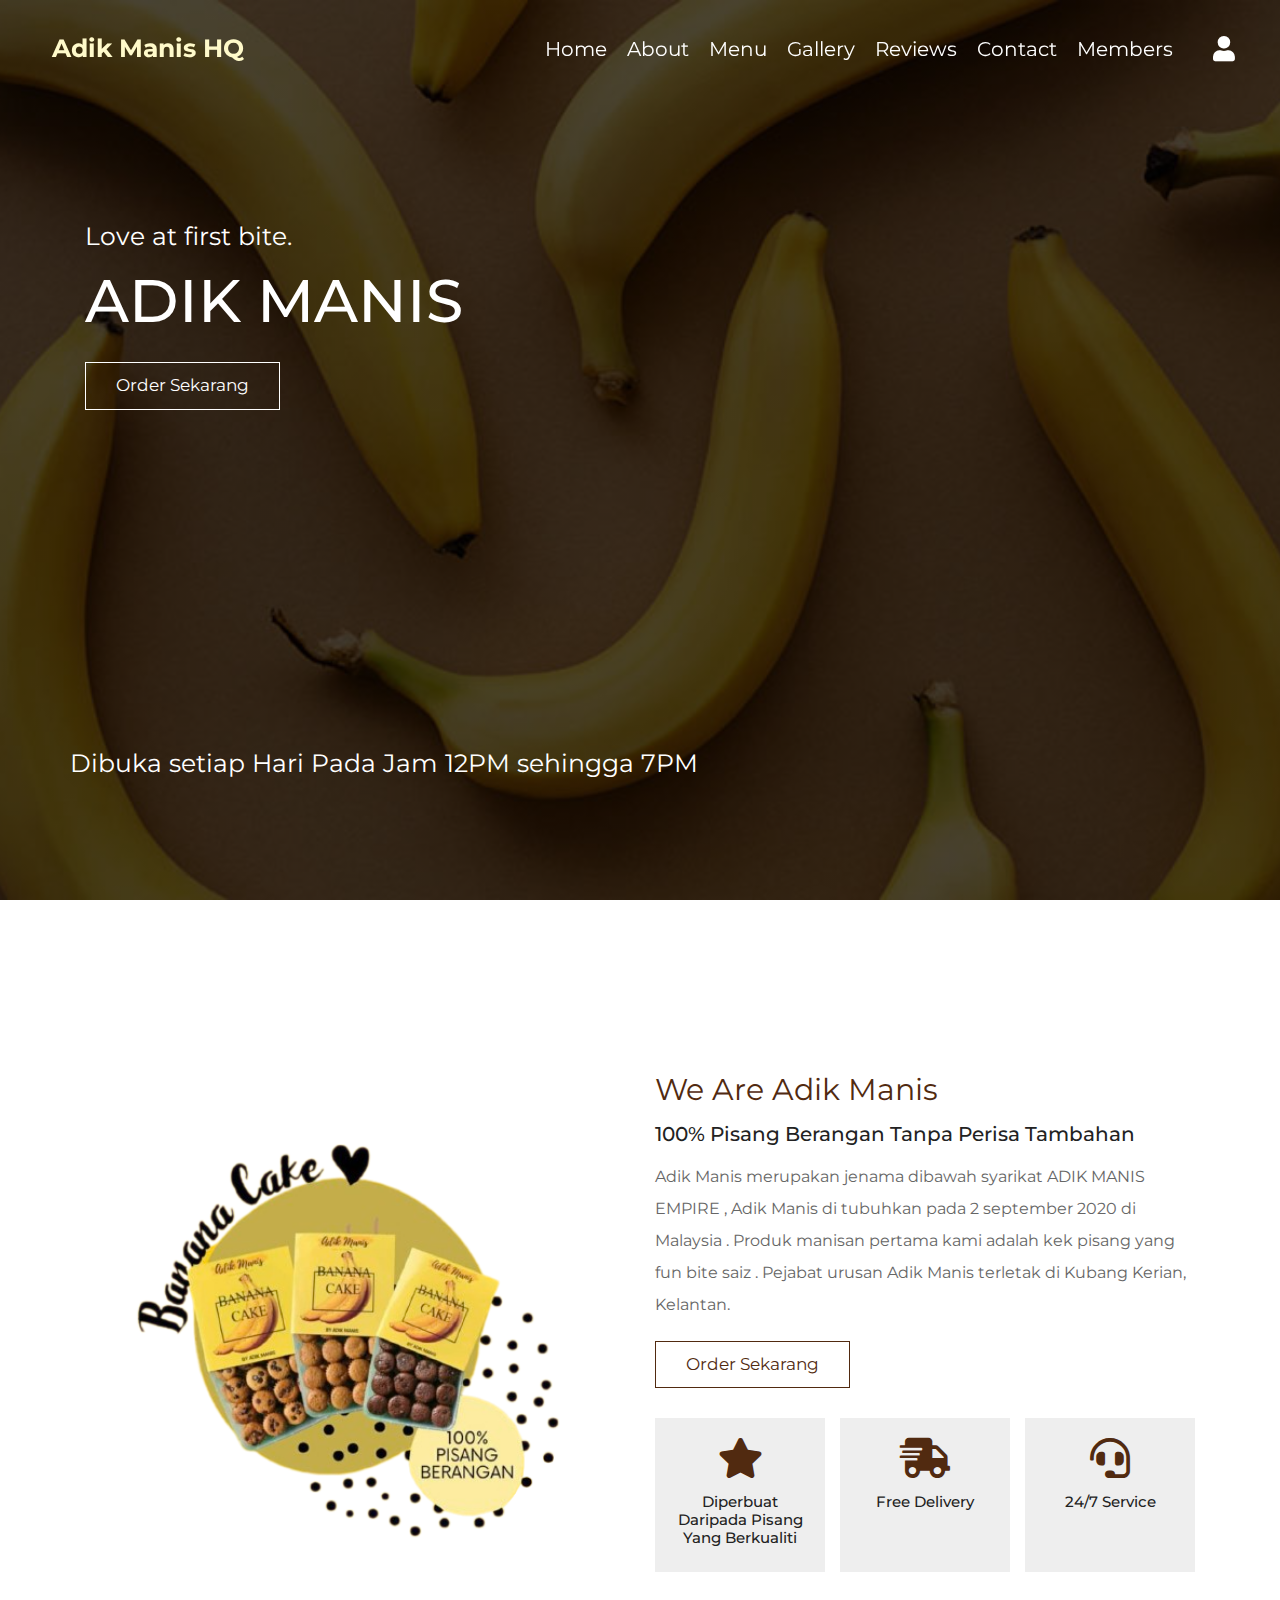
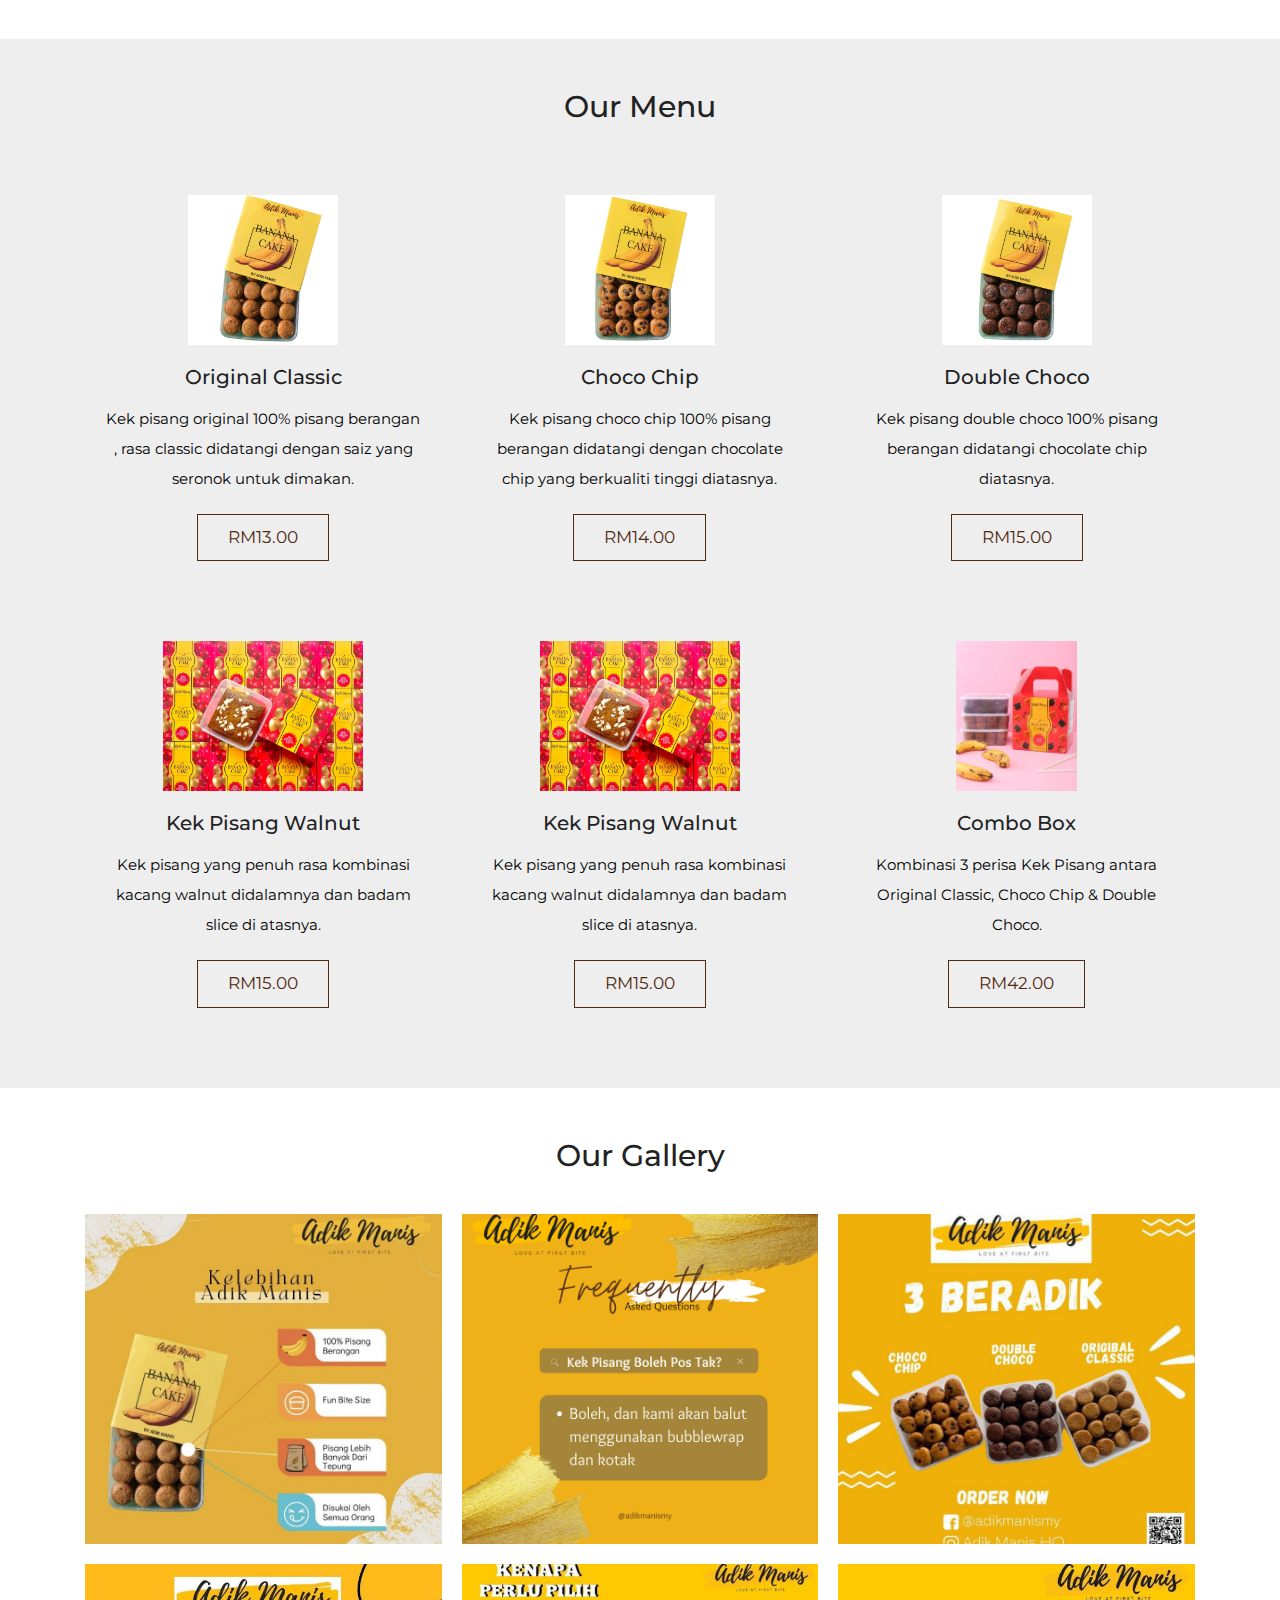
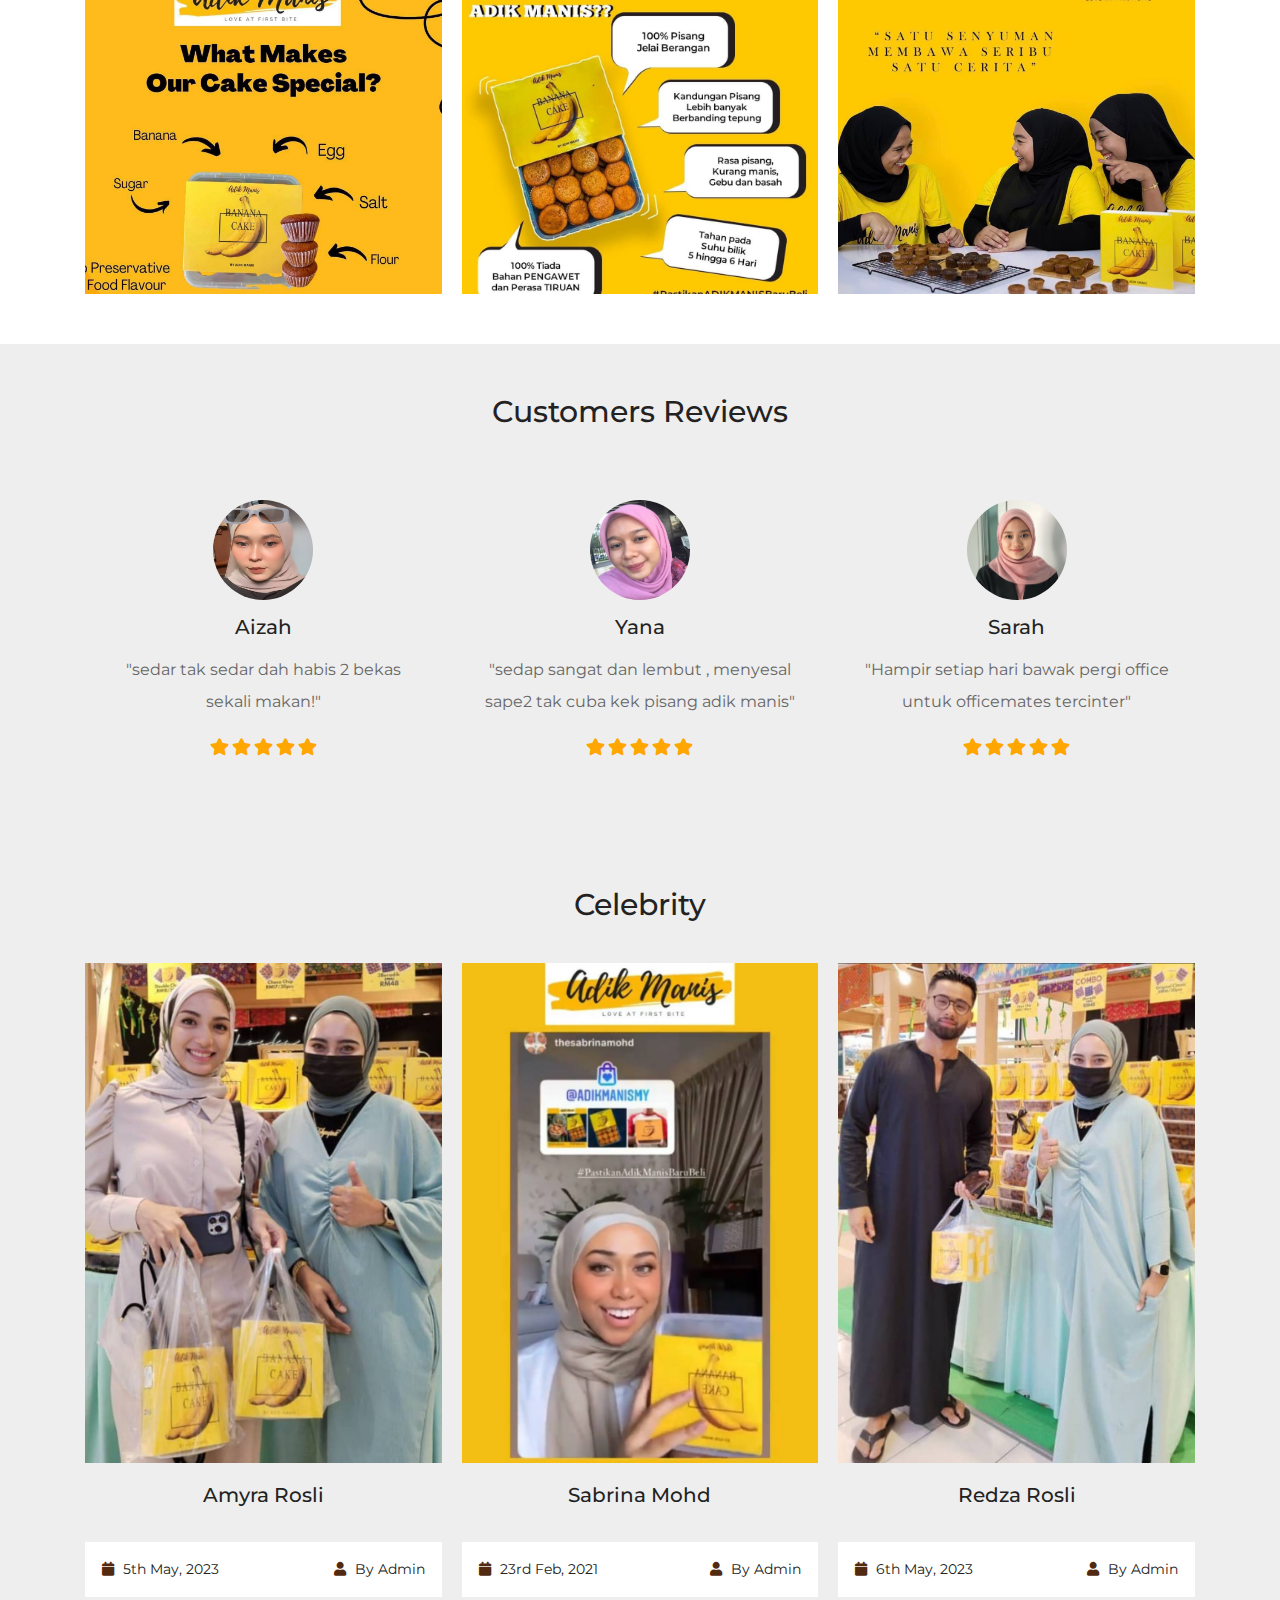
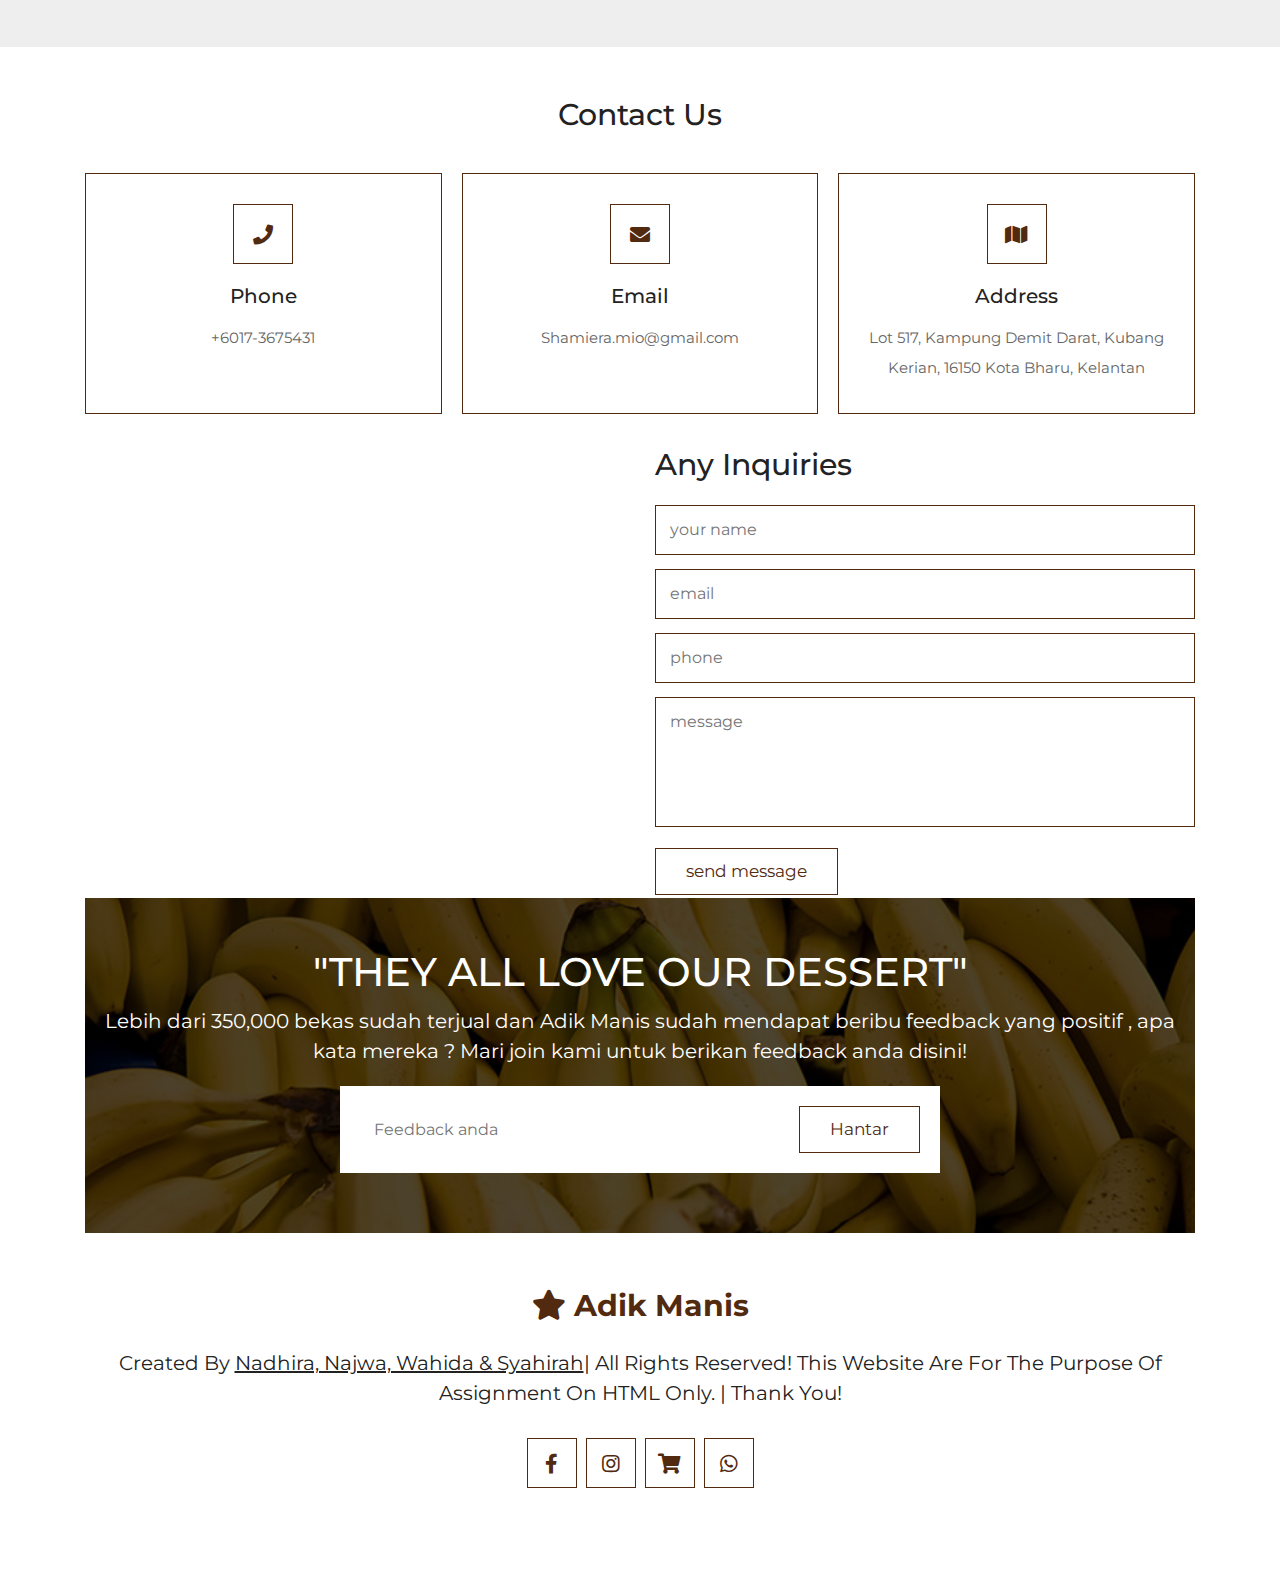
<file: index.html>
<!DOCTYPE html>
<html lang="en">
<head>
   <meta charset="UTF-8">
   <meta http-equiv="X-UA-Compatible" content="IE=edge">
   <meta name="viewport" content="width=device-width, initial-scale=1.0">
   <title>Adik Manis</title>

  
   <link rel="stylesheet" href="https://cdnjs.cloudflare.com/ajax/libs/font-awesome/5.15.4/css/all.min.css">

  
   <link rel="stylesheet" href="https://cdnjs.cloudflare.com/ajax/libs/bootstrap/4.6.1/css/bootstrap.min.css">

   
   <link rel="stylesheet" href="css/style.css">

</head>
<body>
   

<header class="header fixed-top">

   <section class="flex">

      <div class="row align-items-center">

         <a href="#" class="logo mr-auto"> <i class="fas fa-cupcake"></i> Adik Manis HQ</a>

         <nav class="nav">
            <a href="#home">Home</a>
            <a href="#about">About</a>
            <a href="#menu">Menu</a>
            <a href="#gallery">Gallery</a>
            <a href="#reviews">Reviews</a>
            <a href="#contact">Contact</a>
            <a href="members.html">Members</a> 
         </nav>

         <div class="icons">
            <div id="menu-btn" class="fas fa-bars"></div>
            <div id="login-btn" class="fas fa-user"></div>
         </div>

      </div>

   </section>

</header>



<div class="login-form">

   <form action="">
      <div id="close-login-form" class="fas fa-times"></div>
      <a href="#" class="logo mr-auto"> <i class="fas fa-mug-hot"></i> Adik Manis HQ</a>
      <h3>Pakar Kek Legend No. 1 Malaysia</h3>
      <input type="email" name="" placeholder="enter your email" id="" class="box">
      <input type="password" name="" placeholder="enter your password" id="" class="box">
      <div class="flex">
         <input type="checkbox" name="" id="remember-me">
         <label for="remember-me">remember me</label>
         <a href="#">forgot password?</a>
      </div>
      <input type="submit" value="login now" class="link-btn">
      <p class="account">don't have an account? <a href="#">create one!</a></p>
   </form>

</div>



<div class="home" id="home">

   <section class="container">

      <div class="row align-items-center text-center text-md-left min-vh-100">
         <div class="col-md-6">
            <span>Love at first bite.</span>
            <h3>ADIK MANIS</h3>
            <a href="https://api.whatsapp.com/send?phone=60173675431&text=TeamAdikManis" class="link-btn">Order Sekarang</a>
        
 
    
         </div>
         <span> Dibuka setiap Hari Pada Jam 12PM sehingga 7PM</span>
      </div>

</div>


<section class="about" id="about">

   <div class="container">

      <div class="row align-items-center">
         <div class="col-md-6">
            <img src="images/dw 2.png" class="w-100" alt="">
         </div>
         <div class="col-md-6">
            <span>We Are Adik Manis</span>
            <h3 class="title">100% pisang berangan tanpa perisa tambahan</h3>
            <p>Adik Manis merupakan jenama dibawah syarikat ADIK MANIS EMPIRE , Adik Manis di tubuhkan pada 2 september 2020 di Malaysia . Produk manisan pertama kami adalah kek pisang yang fun bite saiz . Pejabat urusan Adik Manis terletak di Kubang Kerian, Kelantan. </p>
            <a href="https://api.whatsapp.com/send?phone=60173675431&text=TeamAdikManis" class="link-btn">Order Sekarang</a>
            <div class="icons-container">
               <div class="icons">
                  <i class="fas fa-star"></i>
                  <h3>Diperbuat daripada pisang yang berkualiti</h3>
               </div>
               <div class="icons">
                  <i class="fas fa-shipping-fast"></i>
                  <h3>free delivery</h3>
               </div>
               <div class="icons">
                  <i class="fas fa-headset"></i>
                  <h3>24/7 service</h3>
               </div>
            </div>
         </div>
      </div>

   </div>

</section>



<div class="menu" id="menu">

   <section>

      
   <h1 class="heading"> our menu </h1>

   <div class="container box-container">

      <div class="box">
         <img src="images/original classic.jpeg" alt="">
         <h3>Original Classic</h3>
         <p>Kek pisang original 100% pisang berangan , rasa classic didatangi dengan saiz yang seronok untuk dimakan.</p>
         <a href="https://api.whatsapp.com/send?phone=60173675431&text=TeamAdikManis" class="link-btn">RM13.00</a>
      </div>

      <div class="box">
         <img src="images/chocochip.jpeg" alt="">
         <h3>Choco Chip</h3>
         <p>Kek pisang choco chip 100% pisang berangan didatangi dengan chocolate chip yang berkualiti tinggi diatasnya.</p>
         <a href="https://api.whatsapp.com/send?phone=60173675431&text=TeamAdikManis" class="link-btn">RM14.00</a>
      </div>

      <div class="box">
         <img src="images/double choco.jpeg" alt="">
         <h3>Double Choco</h3>
         <p>Kek pisang double choco 100% pisang berangan didatangi chocolate chip diatasnya.</p>
         <a href="https://api.whatsapp.com/send?phone=60173675431&text=TeamAdikManis" class="link-btn">RM15.00</a>
      </div>
     
      <div class="box">
         <img src="images/kek pisang walnut.jpeg" alt="">
         <h3>Kek Pisang Walnut</h3>
         <p>Kek pisang yang penuh rasa kombinasi kacang walnut didalamnya dan badam slice di atasnya.</p>
         <a href="https://api.whatsapp.com/send?phone=60173675431&text=TeamAdikManis" class="link-btn">RM15.00</a>
      </div>

      <div class="box">
         <img src="images/kek pisang walnut.jpeg" alt="">
         <h3>Kek Pisang Walnut</h3>
         <p>Kek pisang yang penuh rasa kombinasi kacang walnut didalamnya dan badam slice di atasnya.</p>
         <a href="https://api.whatsapp.com/send?phone=60173675431&text=TeamAdikManis" class="link-btn">RM15.00</a>
      </div>
  
      <div class="box">
         <img src="images/menu baru.png" alt="">
         <h3>Combo Box</h3>
         <p>Kombinasi 3 perisa Kek Pisang antara Original Classic, Choco Chip & Double Choco.</p>
         <a href="https://api.whatsapp.com/send?phone=60173675431&text=TeamAdikManis" class="link-btn">RM42.00</a>
      </div>

   </div>

   </section>

</div>



<section class="gallery" id="gallery">

   <h1 class="heading"> our gallery </h1>

   <div class="box-container container">

      <div class="box">
         <img src="images/GALLERY 1.jpg" alt="">
         <div class="content">
            <h3>Adik Manis</h3>
            <p>Jangan lepaskan peluang anda. Beli Sekarang!</p>
            <a href="https://api.whatsapp.com/send?phone=60173675431&text=TeamAdikManis" class="link-btn">Nak Order</a>
         </div>
      </div>

      <div class="box">
         <img src="images/GALLERY 2.png" alt="">
         <div class="content">
            <h3>Adik Manis</h3>
            <p>Jangan lepaskan peluang anda. Beli Sekarang!</p>
            <a href="https://api.whatsapp.com/send?phone=60173675431&text=TeamAdikManis" class="link-btn">Nak Order</a>
         </div>
      </div>

      <div class="box">
         <img src="images/GALLERY 3.jpg" alt="">
         <div class="content">
            <h3>Adik Manis</h3>
            <p>Jangan lepaskan peluang anda. Beli Sekarang!</p>
            <a href="https://api.whatsapp.com/send?phone=60173675431&text=TeamAdikManis" class="link-btn">Nak Order</a>
         </div>
      </div>

      <div class="box">
         <img src="images/GALLERY 4.jpg" alt="">
         <div class="content">
            <h3>Adik Manis</h3>
            <p>Jangan lepaskan peluang anda. Beli Sekarang!</p>
            <a href="https://api.whatsapp.com/send?phone=60173675431&text=TeamAdikManis" class="link-btn">Nak Order</a>
         </div>
      </div>

      <div class="box">
         <img src="images/GALLERY 5.jpg" alt="">
         <div class="content">
            <h3>Adik Manis</h3>
            <p>Jangan lepaskan peluang anda. Beli Sekarang!</p>
            <a href="https://api.whatsapp.com/send?phone=60173675431&text=TeamAdikManis" class="link-btn">Nak Order</a>
         </div>
      </div>

      <div class="box">
         <img src="images/GALLERY 6.jpg" alt="">
         <div class="content">
            <h3>Adik Manis</h3>
            <p>Jangan lepaskan peluang anda. Beli Sekarang!</p>
            <a href="https://api.whatsapp.com/send?phone=60173675431&text=TeamAdikManis" class="link-btn">Nak Order</a>
         </div>
      </div>

   </div>

</section>



<div class="reviews" id="reviews">

   <section>

   <h1 class="heading">customers reviews</h1>

   <div class="box-container container">

      <div class="box">
         <img src="images/wawa.jpg" alt="">
         <h3>Aizah</h3>
         <p>"sedar tak sedar dah habis 2 bekas sekali makan!"</p>
         <div class="stars">
            <i class="fas fa-star"></i>
            <i class="fas fa-star"></i>
            <i class="fas fa-star"></i>
            <i class="fas fa-star"></i>
            <i class="fas fa-star"></i>
         </div>
      </div>

      <div class="box">
         <img src="images/sya.jpg" alt="">
         <h3>Yana</h3>
         <p>"sedap sangat dan lembut , menyesal sape2 tak cuba kek pisang adik manis"</p>
         <div class="stars">
            <i class="fas fa-star"></i>
            <i class="fas fa-star"></i>
            <i class="fas fa-star"></i>
            <i class="fas fa-star"></i>
            <i class="fas fa-star"></i>
         </div>
      </div>

      <div class="box">
         <img src="images/wahida.jpg" alt="">
         <h3>Sarah</h3>
         <p>"Hampir setiap hari bawak pergi office untuk officemates tercinter"</p>
         <div class="stars">
            <i class="fas fa-star"></i>
            <i class="fas fa-star"></i>
            <i class="fas fa-star"></i>
            <i class="fas fa-star"></i>
            <i class="fas fa-star"></i>
         </div>

   </div>

   </section>

   </div>

</section>

<div class="blogs" id="blogs">

   <section>

   <h1 class="heading">Celebrity</h1>

   <div class="box-container container">

      <div class="box">
         <div class="image">
            <img src="images/amira rusli.jpg" alt="">
         </div>
         <div class="content">
            <h3>Amyra Rosli</h3>
         
       
         </div>
         <div class="icons">
            <span> <i class="fas fa-calendar"></i> 5th May, 2023 </span>
            <span> <i class="fas fa-user"></i> by admin </span>
         </div>
      </div>

      <div class="box">
         <div class="image">
            <img src="images/sabrina.jpg" alt="">
         </div>
         <div class="content">
            <h3>Sabrina Mohd</h3>
          
         </div>
         <div class="icons">
            <span> <i class="fas fa-calendar"></i> 23rd Feb, 2021 </span>
            <span> <i class="fas fa-user"></i> by admin </span>
         </div>
      </div>

      <div class="box">
         <div class="image">
            <img src="images/rezza.jpg" alt="">
         </div>
         <div class="content">
            <h3>Redza Rosli</h3>
         
         
         </div>
         <div class="icons">
            <span> <i class="fas fa-calendar"></i> 6th May, 2023 </span>
            <span> <i class="fas fa-user"></i> by admin </span>
         </div>
      </div>

   </div>

   </section>

</div>
</div>


<section class="contact" id="contact">

   <h1 class="heading"> contact us  </h1>

   <div class="container">

      <div class="contact-info-container">

         <div class="box">
            <i class="fas fa-phone"></i>
            <h3>phone</h3>
            <p>+6017-3675431</p>
           
         </div>
   
         <div class="box">
            <i class="fas fa-envelope"></i>
            <h3>email</h3>
            <p>Shamiera.mio@gmail.com</p>
            
         </div>
   
         <div class="box">
            <i class="fas fa-map"></i>
            <h3>address</h3>
            <p>Lot 517, Kampung Demit Darat, Kubang Kerian, 16150 Kota Bharu, Kelantan</p>
         </div>
   
      </div>

      <div class="row align-items-center">

         <div class="col-md-6 mb-5 mb-md-0 ">
            <iframe class="map w-100" src="https://www.google.com/maps/embed?pb=!1m18!1m12!1m3!1d3967.21436740906!2d102.27809557418017!3d6.1018077279217415!2m3!1f0!2f0!3f0!3m2!1i1024!2i768!4f13.1!3m3!1m2!1s0x31b6bbb8f7240fe9%3A0xf1e05d7c5072e066!2sAdik%20Manis%20HQ!5e0!3m2!1sen!2smy!4v1689923845922!5m2!1sen!2smy" width="600" height="450" style="border:0;" allowfullscreen="" loading="lazy"></iframe>
         </div>

         <form action="" class="col-md-6">
            <h3>Any Inquiries</h3>
            <input type="text" placeholder="your name" class="box">
            <input type="email" placeholder="email" class="box">
            <input type="number" placeholder="phone" class="box">
            <textarea name="" placeholder="message" class="box" id="" cols="30" rows="10"></textarea>
            <input type="submit" value="send message" class="link-btn">
         </form>

      </div>

<div class="newsletter">
  <section class="container">
      <h3>"They All Love Our Dessert"</h3>
      <p>Lebih dari 350,000 bekas sudah terjual dan Adik Manis sudah mendapat beribu feedback yang positif , apa kata mereka ? Mari join kami untuk berikan feedback anda disini! </p>
      <form action="">
         <input type="feedback" name="" placeholder="Feedback anda" id="" class="email">
         <input type="submit" value="Hantar" class="link-btn">
      </form>
  </section>
</div>


<section class="footer container">

   <a href="#" class="logo"> <i class="fas fa-star"></i> Adik Manis </a>

   <p class="credit"> created by <span>Nadhira, Najwa, Wahida & Syahirah</span>| All Rights Reserved! This Website Are For The Purpose Of Assignment On HTML Only. | Thank You! </p>

   <div class="share">
      <a href="https://www.facebook.com/adikmanismy?mibextid=ZbWKwL" class="fab fa-facebook-f"></a>
      <a href="https://instagram.com/adikmanismy?igshid=MzRlODBiNWFlZA==" class="fab fa-instagram"></a>
      <a href="https://shopee.com.my/adikmanishq?entryPoint=ShopByPDP" class="fas fa-shopping-cart"></a>
      <a href="https://api.whatsapp.com/send?phone=60173675431&text=TeamAdikManis" class="fab fa-whatsapp"></a>

   </div>
   
</section>


</div>









<script src="js/script.js"></script>

</body>
</html>
</file>
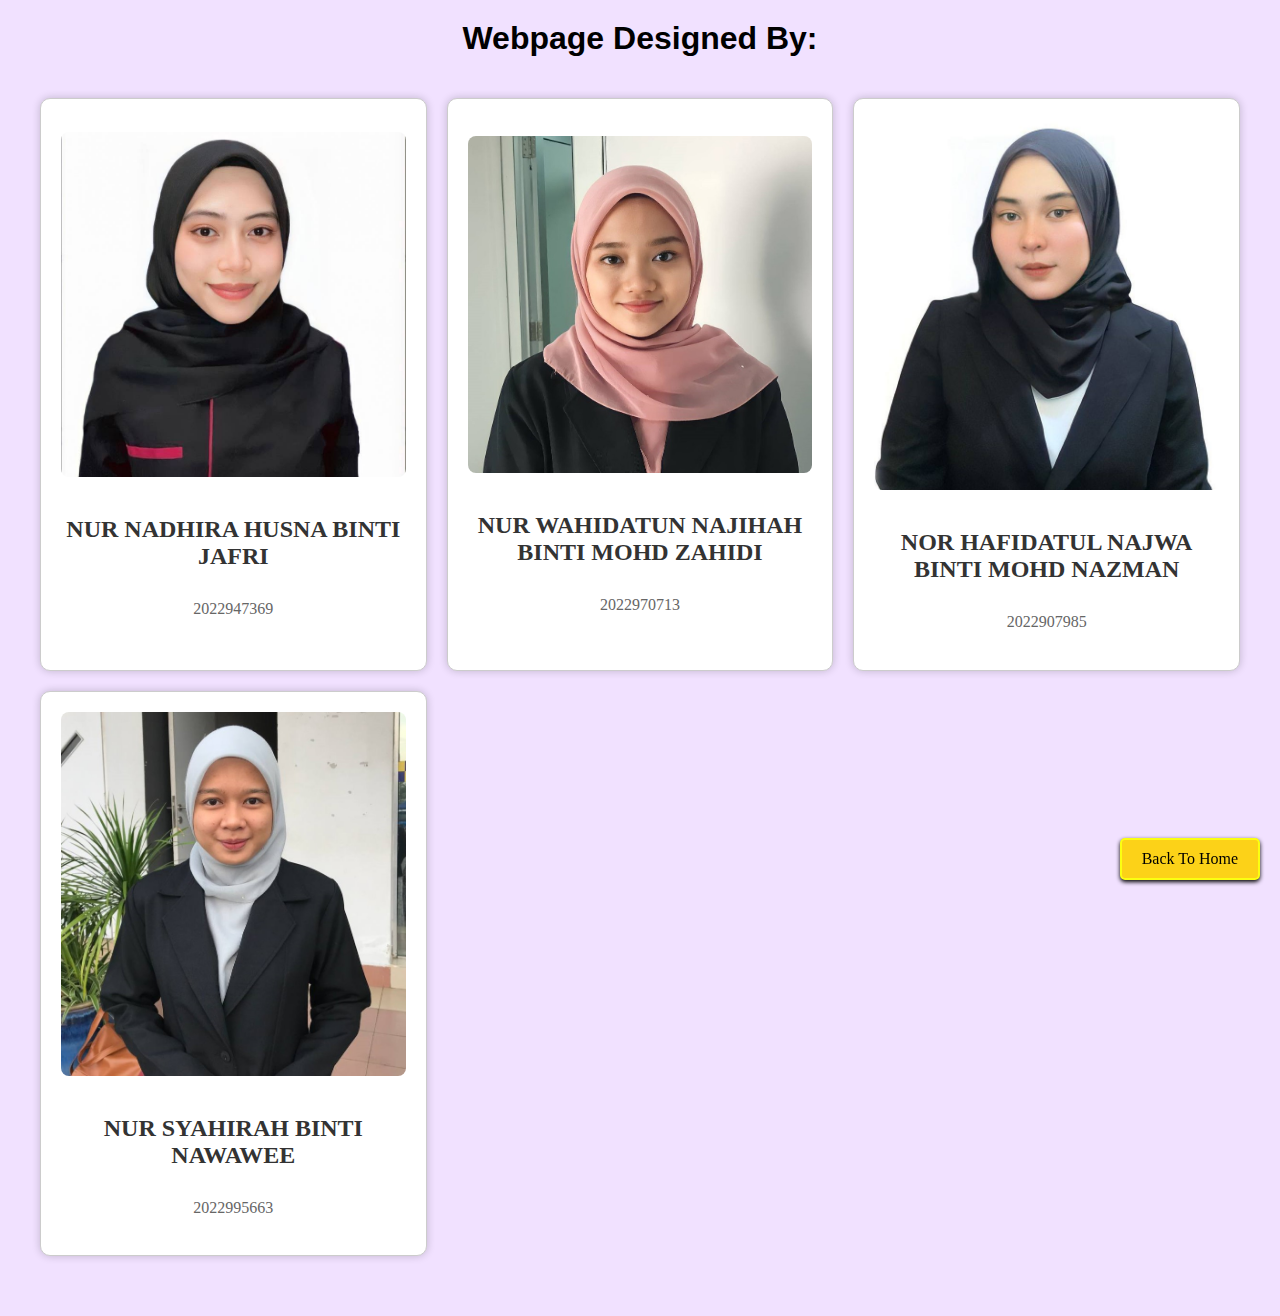
<file: members.html>
<!DOCTYPE html>
<html lang="en">
<head>
   <meta charset="UTF-8">
   <meta name="viewport" content="width=device-width, initial-scale=1.0">
   <title>Webpage Designed By: </title>
   <style>
  
      .heading {
         text-align: center;
         font-family: Arial, sans-serif;
         color: #000000;
         margin-top: 20px;
      }


      body {
         background-color: #f1e1ff; 
         margin: 0;
         padding-bottom: 40px;
      }

      /* Create a grid layout for the boxes */
      .container {
         display: grid;
         grid-template-columns: repeat(auto-fit, minmax(300px, 1fr));
         gap: 20px;
         justify-items: center;
         max-width: 1200px;
         margin: 0 auto;
         padding: 20px;
      }

      /* Add styles for the boxes */
      .box {
         border: 1px solid #ccc;
         border-radius: 10px;
         padding: 20px;
         text-align: center;
         box-shadow: 0 0 8px rgba(0, 0, 0, 0.2);
         background-color: #fff;
         display: flex;
         flex-direction: column;
         justify-content: center;
         align-items: center;
      }

      .box img {
         max-width: 100%;
         border-radius: 8px;
         margin-bottom: 15px;
      }

      .box h3 {
         font-size: 24px;
         margin-bottom: 10px;
         color: #333;
      }

      .box p {
         font-size: 16px;
         color: #666;
         line-height: 1.6;
         margin-bottom: 15px;
      }

      .link-btn {
         display: inline-block;
         padding: 10px 20px;
         text-decoration: none;
         background-color: #4CAF50;
         color: #fff;
         border-radius: 5px;
         font-size: 18px;
         transition: background-color 0.3s;
      }

      .link-btn:hover {
         background-color: #45a049;
      }

      /* Styling for the Back to Home button */
      .back-to-home {
         position: fixed;
         bottom: 20px;
         right: 20px;
         padding: 10px 20px;
         text-decoration: none;
         background-color: #fcd218;
         color: #000000;
         border: 2px solid rgb(251, 255, 17);
         border-radius: 5px;
         font-size: 16px;
         cursor: pointer;
         box-shadow: 0 2px 4px rgb(0, 0, 0);
      }
   </style>
</head>
<body>
   <h1 class="heading">Webpage Designed By:</h1>
   <div class="container">
      <div class="box">
         <img src="images/HUSNA.jpg" alt="Member 1">
         <h3>NUR NADHIRA HUSNA BINTI JAFRI</h3>
         <p>2022947369</p>
        
      </div>
      <div class="box">
         <img src="images/wahida.jpg" alt="Member 2">
         <h3>NUR WAHIDATUN NAJIHAH BINTI MOHD ZAHIDI</h3>
         <p>2022970713</p>
  
      </div>
      <div class="box">
         <img src="images/wawa members.jpg" alt="Member 3">
         <h3>NOR HAFIDATUL NAJWA BINTI MOHD NAZMAN </h3>
         <p>2022907985</p>

      </div>
      <div class="box">
         <img src="images/syaaaaaa.jpg" alt="Member 4">
         <h3>NUR SYAHIRAH BINTI NAWAWEE</h3>
         <p>2022995663</p>
   
      </div>
   </div>
   <a href="index.html" class="back-to-home">Back To Home</a>
</body>
</html>
</file>
<file: css/style.css>
@import url("https://fonts.googleapis.com/css2?family=Montserrat:wght@100;200;300;400;500;600&display=swap");
* {
  font-family: 'Montserrat', sans-serif;
  margin: 0;
  padding: 0;
  -webkit-box-sizing: border-box;
          box-sizing: border-box;
  outline: none;
  border: none;
  text-decoration: none !important;
  -webkit-transition: all .2s linear;
  transition: all .2s linear;
}

html {
  font-size: 62.5%;
  overflow-x: hidden;
  scroll-behavior: smooth;
  scroll-padding-top: 6rem;
}

html::-webkit-scrollbar {
  width: 1rem;
}

html::-webkit-scrollbar-track {
  background: transparent;
}

html::-webkit-scrollbar-thumb {
  background: #e2ce1c;
}

@-webkit-keyframes fadeIn {
  0% {
    -webkit-transform: translateY(-2rem);
            transform: translateY(-2rem);
    opacity: 0;
  }
}

@keyframes fadeIn {
  0% {
    -webkit-transform: translateY(-2rem);
            transform: translateY(-2rem);
    opacity: 0;
  }
}

section {
  padding: 5rem 2rem;
  margin: 0 auto;
  max-width: 1200px;
}

.link-btn {
  margin-top: 1rem;
  padding: 1rem 3rem;
  display: inline-block;
  border: 0.1rem solid #512a10;
  color: #512a10;
  background: none;
  cursor: pointer;
  font-size: 1.7rem;
}

.link-btn:hover {
  background: #cf9e15;
  color: #fff;
}

.heading {
  text-align: center;
  margin-bottom: 4rem;
  font-size: 3rem;
  text-transform: capitalize;
  color: #222;
}

.header {
  z-index: 1000;
}

.header.active {
  background: #f0a911;
}

.header .flex{
  padding:3rem 2rem;
}

.header.active .flex{
  padding: 2rem;
}

.header .flex .logo {
  font-size: 2.5rem;
  color: #fffaca;
  font-weight: bolder;
}

.header .flex .nav a {
  font-size: 2rem;
  margin-right: 2rem;
  color: #ffffff;
}

.header .flex .nav a:hover {
  text-decoration: underline !important;
  text-underline-offset: .5rem;
}

.header .flex .icons div {
  font-size: 2.5rem;
  color: #fff;
  margin-left: 2rem;
  cursor: pointer;
}

.header .flex #menu-btn {
  display: none;
}

.login-form {
  position: fixed;
  top: 0;
  left: 0;
  z-index: 1100;
  height: 100%;
  width: 100%;
  background: rgba(0, 0, 0, 0.8);
  display: none;
  -webkit-box-align: center;
      -ms-flex-align: center;
          align-items: center;
  -webkit-box-pack: center;
      -ms-flex-pack: center;
          justify-content: center;
  padding: 2rem;
}

.login-form.active {
  display: -webkit-box;
  display: -ms-flexbox;
  display: flex;
}

.login-form form {
  width: 50rem;
  padding: 4rem;
  background: #ffffff;
  text-align: center;
  position: relative;
  -webkit-animation: fadeIn .2s linear;
          animation: fadeIn .2s linear;
}

.login-form form #close-login-form {
  position: absolute;
  top: -4rem;
  right: 0;
  font-size: 3rem;
  cursor: pointer;
  color: #fff;
}

.login-form form #close-login-form:hover {
  -webkit-transform: rotate(90deg);
          transform: rotate(90deg);
}

.login-form form .logo {
  font-size: 2.5rem;
  color: #b38300;
  font-weight: bolder;
}

.login-form form h3 {
  padding: 1rem 0;
  font-size: 2rem;
  text-transform: capitalize;
  color: #222;
  margin-top: 1rem;
}

.login-form form .box {
  width: 100%;
  padding: 1.2rem 1.4rem;
  border: 0.1rem solid #b38300;
  font-size: 1.6rem;
  margin: 1rem 0;
}

.login-form form .flex {
  display: -webkit-box;
  display: -ms-flexbox;
  display: flex;
  -webkit-box-align: center;
      -ms-flex-align: center;
          align-items: center;
  gap: .5rem;
  margin: 1rem 0;
}

.login-form form .flex label {
  font-size: 1.5rem;
  line-height: 2;
  color: #666;
  margin-bottom: 0;
  cursor: pointer;
}

.login-form form .flex a {
  font-size: 1.5rem;
  color: #b38300;
  margin-left: auto;
}

.login-form form .flex a:hover {
  text-decoration: underline !important;
}

.login-form form .link-btn {
  width: 100%;
  margin-bottom: 2rem;
}

.login-form form .account {
  padding: 1.5rem .5rem;
  background: #eee;
  font-size: 1.5rem;
  line-height: 2;
  color: #666;
  margin-bottom: 0;
}

.login-form form .account a {
  color:  #b38300;
}

.login-form form .account a:hover {
  text-decoration: underline !important;
}

.home {
  background: -webkit-gradient(linear, left top, left bottom, from(rgba(0, 0, 0, 0.7)), to(rgba(0, 0, 0, 0.7))), url(../images/home-bg.jpg) no-repeat;
  background: linear-gradient(rgba(0, 0, 0, 0.7), rgba(0, 0, 0, 0.7)), url(../images/header.jpg) no-repeat;
  background-size: cover;
  background-position: center;
  background-attachment: fixed;
}

.home span {
  font-size: 2.5rem;
  color: #fff;
}

.home h3 {
  padding: 1rem 0;
  font-size: 6rem;
  color: #fff;
}

.home .link-btn {
  color: #fff;
  border-color: #fff;
}

.about span {
  font-size: 3rem;
  color: #512a10;
}

.about .title {
  padding-top: 1rem;
  font-size: 2rem;
  text-transform: capitalize;
  color: #222;
}

.about p {
  padding: 1rem 0;
  font-size: 1.6rem;
  line-height: 2;
  color: #666;
  margin-bottom: 0;
}

.about .icons-container {
  display: -webkit-box;
  display: -ms-flexbox;
  display: flex;
  -ms-flex-wrap: wrap;
      flex-wrap: wrap;
  margin-top: 3rem;
  gap: 1.5rem;
}

.about .icons-container .icons {
  padding: 2rem;
  background: #eee;
  text-align: center;
  -webkit-box-flex: 1;
      -ms-flex: 1 1 14rem;
          flex: 1 1 14rem;
}

.about .icons-container .icons i {
  font-size: 4rem;
  margin-bottom: 1.5rem;
  color: #512a10;
}

.about .icons-container .icons h3 {
  font-size: 1.5rem;
  text-transform: capitalize;
  color: #222;
}

.menu {
  background: #eee;
}

.menu .box-container {
  display: -ms-grid;
  display: grid;
  -ms-grid-columns: (minmax(30rem, 1fr))[auto-fit];
      grid-template-columns: repeat(auto-fit, minmax(30rem, 1fr));
  gap: 2rem;
}

.menu .box-container .box {
  text-align: center;
  padding: 3rem 2rem;
  border-radius: .5rem;
}

.menu .box-container .box:hover {
  background: #fff;
  -webkit-box-shadow: 0 0.5rem 1rem rgba(0, 0, 0, 0.1);
          box-shadow: 0 0.5rem 1rem rgba(0, 0, 0, 0.1);
  -webkit-transform: translateY(-1rem);
          transform: translateY(-1rem);
}

.menu .box-container .box img {
  height: 15rem;
  margin-bottom: 2rem;
}

.menu .box-container .box h3 {
  font-size: 2rem;
  text-transform: capitalize;
  color: #222;
}

.menu .box-container .box p {
  padding: 1rem 0;
  font-size: 1.5rem;
  line-height: 2;
  color: #000000;
  margin-bottom: 0;
}

.gallery .box-container {
  display: -ms-grid;
  display: grid;
  -ms-grid-columns: (minmax(60rem, 1fr))[auto-fit];
      grid-template-columns: repeat(auto-fit, minmax(30rem, 1fr));
  gap: 2rem;
}

.gallery .box-container .box {
  overflow: hidden;
  position: relative;
  height: 33rem;
}

.gallery .box-container .box:hover {
  -webkit-box-shadow: 0 0.5rem 1rem rgb(0, 0, 0);
          box-shadow: 0 0.5rem 1rem rgb(0, 0, 0);
  border: 0.1rem solid #ffc403;
}

.gallery .box-container .box:hover img {
  -webkit-transform: translateY(-100%);
          transform: translateY(-100%);
}

.gallery .box-container .box:hover .content {
  -webkit-transform: translateY(0);
          transform: translateY(0);
}

.gallery .box-container .box img {
  height: 100%;
  width: 100%;
  -o-object-fit: cover;
     object-fit: cover;
}

.gallery .box-container .box .content {
  position: absolute;
  top: 0;
  left: 0;
  background: #fff;
  text-align: center;
  padding: 3rem 2rem;
  height: 100%;
  width: 100%;
  -webkit-transform: translateY(100%);
          transform: translateY(100%);
  padding-top: 4rem;
}

.gallery .box-container .box .content h3 {
  font-size: 2rem;
  text-transform: capitalize;
  color: #222;
}

.gallery .box-container .box .content p {
  padding: 1rem 0;
  font-size: 1.5rem;
  line-height: 2;
  color: #000000;
  margin-bottom: 0;
}

.reviews {
  background: #eee;
}

.reviews .box-container {
  display: -ms-grid;
  display: grid;
  -ms-grid-columns: (minmax(30rem, 1fr))[auto-fit];
      grid-template-columns: repeat(auto-fit, minmax(30rem, 1fr));
  gap: 2rem;
}

.reviews .box-container .box {
  text-align: center;
  padding: 3rem 2rem;
  border-radius: .5rem;
}

.reviews .box-container .box:hover {
  background: #fff;
  -webkit-box-shadow: 0 0.5rem 1rem rgba(0, 0, 0, 0.1);
          box-shadow: 0 0.5rem 1rem rgba(0, 0, 0, 0.1);
  -webkit-transform: translateY(-1rem);
          transform: translateY(-1rem);
}

.reviews .box-container .box img {
  height: 10rem;
  width: 10rem;
  border-radius: 50%;
  margin-bottom: 1.5rem;
}

.reviews .box-container .box h3 {
  font-size: 2rem;
  text-transform: capitalize;
  color: #222;
}

.reviews .box-container .box p {
  font-size: 1.6rem;
  line-height: 2;
  color: #666;
  margin-bottom: 0;
  padding: 1rem 0;
}

.reviews .box-container .box .stars {
  margin-top: 1rem;
}

.reviews .box-container .box .stars i {
  font-size: 1.7rem;
  color: #ffa600;
}

.contact .contact-info-container {
  display: -ms-grid;
  display: grid;
  -ms-grid-columns: (minmax(30rem, 1fr))[auto-fit];
      grid-template-columns: repeat(auto-fit, minmax(30rem, 1fr));
  gap: 2rem;
  margin-bottom: 3rem;
}

.contact .contact-info-container .box {
  border: 0.1rem solid #512a10;
  padding: 3rem 2rem;
  border: 0.1rem solid #512a10;
  text-align: center;
}

.contact .contact-info-container .box:hover i {
  background: #512a10;
  color: #fff;
}

.contact .contact-info-container .box i {
  height: 6rem;
  width: 6rem;
  line-height: 6rem;
  border: 0.1rem solid #512a10;
  color: #512a10;
  font-size: 2rem;
  margin-bottom: 1rem;
}

.contact .contact-info-container .box h3 {
  font-size: 2rem;
  text-transform: capitalize;
  color: #222;
  padding: 1rem 0;
}

.contact .contact-info-container .box p {
  font-size: 1.5rem;
  line-height: 2;
  color: #666;
  margin-bottom: 0;
}

.contact form h3 {
  font-size: 3rem;
  text-transform: capitalize;
  color: #222;
  padding-bottom: 1rem;
}

.contact form .box {
  margin: .7rem 0;
  border: 0.1rem solid #512a10;
  font-size: 1.6rem;
  width: 100%;
  padding: 1.2rem 1.4rem;
}

.contact form .box:focus {
  background: #512a10;
  color: #fff;
}

.contact form .box:focus::-webkit-input-placeholder {
  color: #eee;
}

.contact form .box:focus:-ms-input-placeholder {
  color: #eee;
}

.contact form .box:focus::-ms-input-placeholder {
  color: #eee;
}

.contact form .box:focus::placeholder {
  color: #eee;
}

.contact form textarea {
  height: 13rem;
  resize: none;
}

.blogs {
  background: #eee;
}

.blogs .box-container {
  display: -ms-grid;
  display: grid;
  -ms-grid-columns: (minmax(30rem, 1fr))[auto-fit];
      grid-template-columns: repeat(auto-fit, minmax(30rem, 1fr));
  gap: 2rem;
}

.blogs .box-container .box:hover {
  -webkit-box-shadow: 0 0.5rem 1rem rgba(0, 0, 0, 0.1);
          box-shadow: 0 0.5rem 1rem rgba(0, 0, 0, 0.1);
  background: #fff;
}

.blogs .box-container .box:hover .image {
  padding: 2rem;
}

.blogs .box-container .box:hover .icons {
  border-top: 0.1rem solid #512a10;
}

.blogs .box-container .box .image {
  height: 50rem;
  overflow: hidden;
}

.blogs .box-container .box .image img {
  height: 100%;
  width: 100%;
  -o-object-fit: cover;
     object-fit: cover;
}

.blogs .box-container .box .content {
  padding: 2rem;
  text-align: center;
}

.blogs .box-container .box .content h3 {
  font-size: 2rem;
  text-transform: capitalize;
  color: #222;
}

.blogs .box-container .box .content p {
  padding: 1rem 0;
  font-size: 1.5rem;
  line-height: 2;
  color: #666;
  margin-bottom: 0;
}

.blogs .box-container .box .icons {
  padding: 1.7rem;
  background: #fff;
  display: -webkit-box;
  display: -ms-flexbox;
  display: flex;
  -webkit-box-align: center;
      -ms-flex-align: center;
          align-items: center;
  -webkit-box-pack: justify;
      -ms-flex-pack: justify;
          justify-content: space-between;
  margin-top: 1rem;
}

.blogs .box-container .box .icons span {
  font-size: 1.4rem;
  text-transform: capitalize;
  color: #222;
}

.blogs .box-container .box .icons span i {
  padding-right: .5rem;
  color: #512a10;
}

.newsletter {
  background: -webkit-gradient(linear, left top, left bottom, from(rgba(0, 0, 0, 0.7)), to(rgba(0, 0, 0, 0.7))), url(../images/newsletter-bg.jpg) no-repeat;
  background: linear-gradient(rgba(0, 0, 0, 0.7), rgba(0, 0, 0, 0.7)), url(../images/headerrrrr.jpg) no-repeat;
  background-size: cover;
  background-position: center;
  text-align: center;
}

.newsletter h3 {
  font-size: 4rem;
  color: #fff;
  text-transform: uppercase;
  margin-bottom: 0;
}

.newsletter p {
  padding: 1rem 0;
  font-size: 2rem;
  color: #fff;
}

.newsletter form {
  margin: 1rem auto;
  max-width: 60rem;
  background: #fff;
  display: -webkit-box;
  display: -ms-flexbox;
  display: flex;
  padding: 2rem;
}

.newsletter form .link-btn {
  margin-top: 0;
}

.newsletter form .email {
  width: 100%;
  padding: 0 1.4rem;
  font-size: 1.6rem;
}

.footer {
  text-align: center;
}

.footer .logo {
  font-size: 3rem;
  color: #512a10;
  font-weight: bolder;
}

.footer .credit {
  margin: 2rem 0;
  font-size: 2rem;
  text-transform: capitalize;
  color: #222;
}

.footer .credit span {
  text-decoration: underline !important;
}

.footer .share {
  margin-top: 3rem;
}

.footer .share a {
  height: 5rem;
  width: 5rem;
  line-height: 5rem;
  font-size: 2rem;
  border: 0.1rem solid #512a10;
  color: #512a10;
  margin: 0 .3rem;
}

.footer .share a:hover {
  background: #512a10;
  color: #fff;
}

@media (max-width: 991px) {
  html {
    font-size: 55%;
    scroll-padding-top: 8rem;
  }
  .home h3 {
    font-size: 4rem;
  }
  section {
    padding: 3rem 2rem;
  }
}

@media (max-width: 768px) {
  .login-form form {
    padding: 3rem 2rem;
  }
  .login-form form h3 {
    font-size: 1.7rem;
  }
  .header{
    padding:0 2rem;
  }
  .header.active .flex{
    padding: 2rem;
  }
  .header .flex #menu-btn {
    display: inline-block;
  }
  .header .flex #menu-btn.fa-times {
    -webkit-transform: rotate(180deg);
            transform: rotate(180deg);
  }
  .header .flex .nav {
    position: absolute;
    top: 99%;
    left: 0;
    right: 0;
    background: #fff;
    -webkit-box-orient: vertical;
    -webkit-box-direction: normal;
        -ms-flex-flow: column;
            flex-flow: column;
    padding: 1rem 0;
    -webkit-clip-path: polygon(0 0, 100% 0, 100% 0, 0 0);
            clip-path: polygon(0 0, 100% 0, 100% 0, 0 0);
  }
  .header .flex .nav.active {
    -webkit-clip-path: polygon(0 0, 100% 0, 100% 100%, 0 100%);
            clip-path: polygon(0 0, 100% 0, 100% 100%, 0 100%);
  }
  .header .flex .nav a {
    margin: 1rem 2rem;
    color: #222;
  }
  .contact .map {
    height: 25rem;
  }
}

@media (max-width: 450px) {
  html {
    font-size: 50%;
  }
}
/*# sourceMappingURL=style.css.map */
</file>
